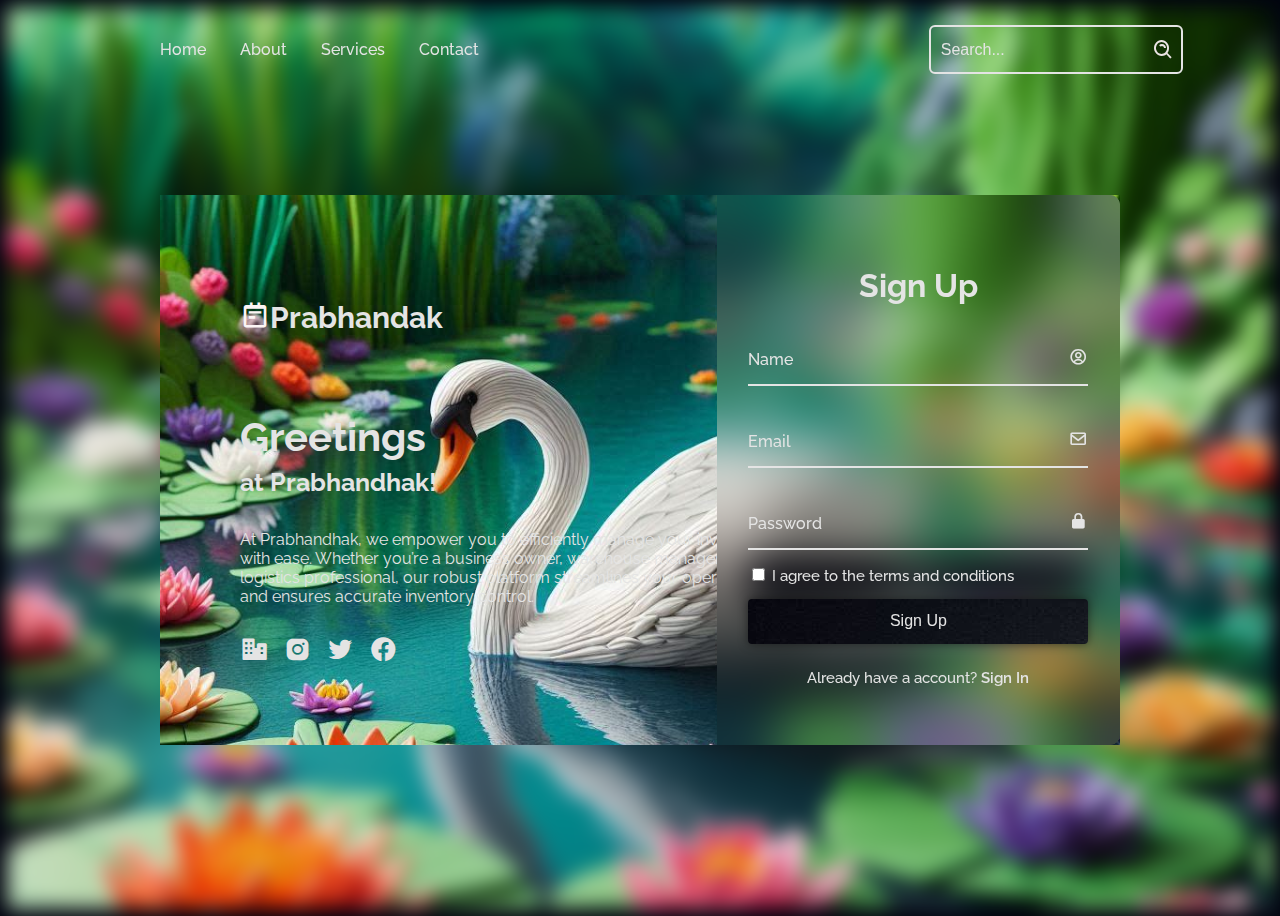
<file: ims.html>
<!DOCTYPE html>
<html lang="en">

<head>
    <meta charset="UTF-8">
    <meta name="viewport" content="width=device-width, initial-scale=1.0">
    <title>Prabhandak</title>
    <link rel="stylesheet" href="ims.css" />

    <link href='https://unpkg.com/boxicons@2.1.4/css/boxicons.min.css' rel='stylesheet'>
    <!-- <link rel="stylesheet" href="https://fonts.googleapis.com/css2?family=Crimson+Pro"> -->
    <link rel="preconnect" href="https://fonts.googleapis.com">
    <link rel="preconnect" href="https://fonts.gstatic.com" crossorigin>
    <link href="https://fonts.googleapis.com/css2?family=Raleway:ital,wght@0,100..900;1,100..900&display=swap"
        rel="stylesheet">

</head>

<body>
    <div class="background"></div>
    <header class="header">

        <nav class="navbar">
            <a href="#">Home</a>
            <a href="#">About</a>
            <a href="#">Services</a>
            <a href="#">Contact</a>
        </nav>

        <form actions="#" class="search-bar">
            <input type="text" placeholder="Search...">
            <button type="submit">
                <!-- <i class='bx bx-search-alt'></i> -->
                <i class='bx bx-search-alt' style='color:#ece5e5'></i>
            </button>
        </form>

    </header>

   

    <div class="container">
        <div class="content">
            <h2 class="logo"><i class='bx bx-notepad' style='color:#fcf5f5'></i>Prabhandak</h2>

            <div class="text-ims">
                <h2>Greetings<br><span>at Prabhandhak!</span></h2>
                <p>
                    At Prabhandhak, we empower you to efficiently manage your inventory<br> with ease. Whether you’re a
                    business owner, warehouse manager, or <br>logistics professional, our robust platform streamlines
                    your operations<br> and ensures accurate inventory control.
                </p>
            </div>

            <div class="social-icons">
                <a href="#"><i class='bx bxs-business'></i></a>
                <a href="#"><i class='bx bxl-instagram-alt'></i></a>
                <a href="#"><i class='bx bxl-twitter'></i></a>
                <a href="#"><i class='bx bxl-facebook-circle'></i></a>
            </div>

        </div>

        <div class="large-box">
            <div class="form-box login">
                <form action="#">
                    <h2>Sign In</h2>
                    <div class="input-box">
                        <span class="icon"><i class='bx bx-envelope'></i></span>
                        <input type="email" required>
                        <label>Email</label>
                    </div>

                    <div class="input-box">
                        <span class="icon"><i class='bx bxs-lock-alt'></i></span>
                        <input type="password" required>
                        <label>Password</label>
                    </div>

                    <div class="remember-forgot">
                        <label>
                            <input type="checkbox">
                            Remember me
                        </label>
                        <a href="#">Forgot password?</a>
                    </div>

                    <button types="submit" class="btn">Sign In</button>

                    <div class="login-register">
                        <p>Don't have a account?
                            <a href="#" class="register-link">
                                Sign up
                            </a>
                        </p>
                    </div>

                </form>
            </div>
            <div class="form-box register">
                <form action="#">
                    <h2>Sign Up</h2>
                    <div class="input-box">
                        <span class="icon"><i class='bx bx-user-circle'></i></span>
                        <input type="email" required>
                        <label>Name</label>
                    </div>
                    <div class="input-box">
                        <span class="icon"><i class='bx bx-envelope'></i></span>
                        <input type="email" required>
                        <label>Email</label>
                    </div>
                    
                    <div class="input-box">
                        <span class="icon"><i class='bx bxs-lock-alt'></i></span>
                        <input type="password" required>
                        <label>Password</label>
                    </div>

                    <div class="remember-forgot">
                        <label>
                            <input type="checkbox">
                            I agree to the terms and conditions
                        </label>
                    </div>

                    <button types="submit" class="btn">Sign Up</button>

                    <div class="login-register">
                        <p>Already have a account?
                            <a href="#" class="register-link">
                                Sign In
                            </a>
                        </p>
                    </div>

                </form>
            </div>
        </div>
    </div>

</body>

</html>
</file>
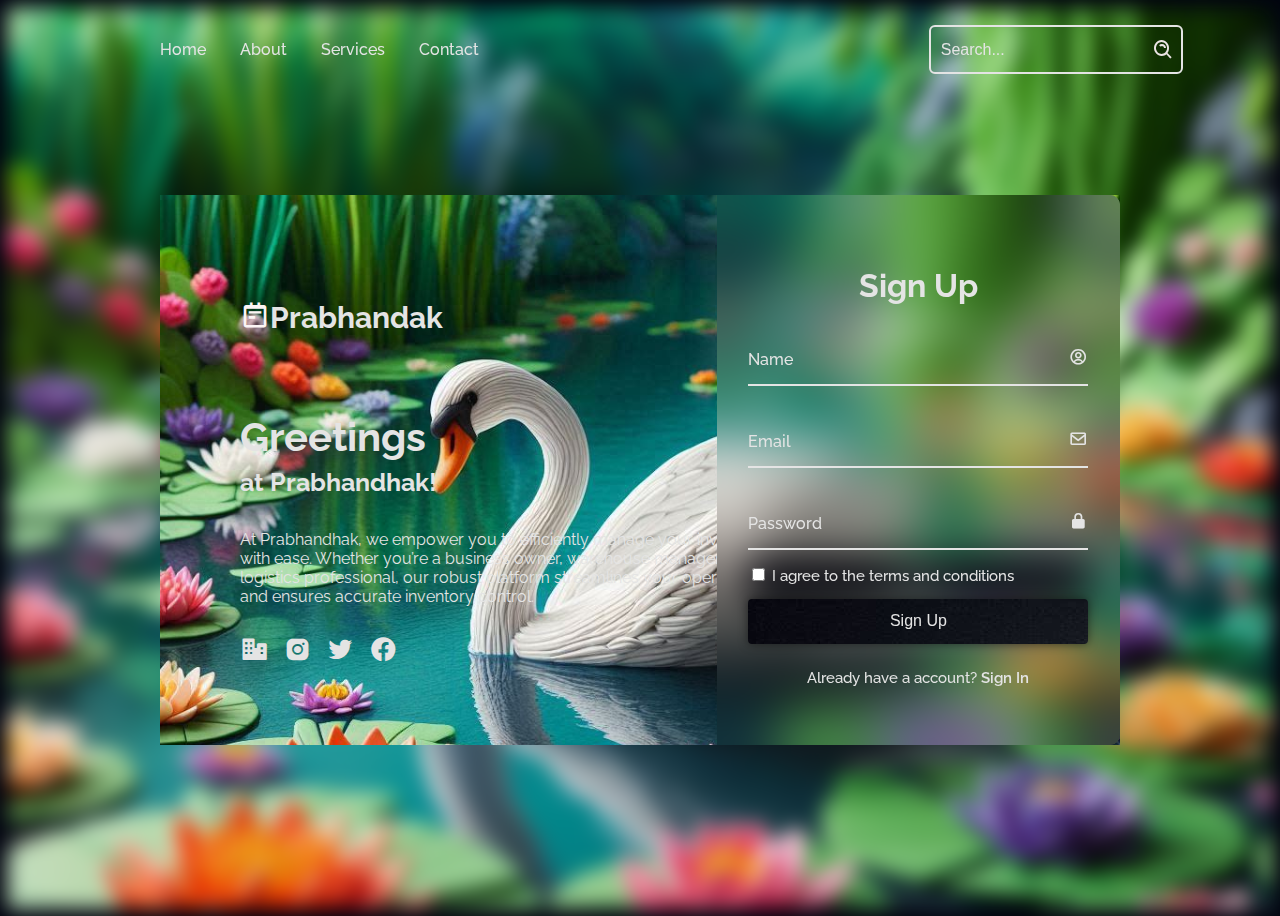
<file: login.html>
<!DOCTYPE html>
<html lang="en">

<head>
    <meta charset="UTF-8">
    <meta name="viewport" content="width=device-width, initial-scale=1.0">
    <title>Prabhandak</title>
    <link rel="stylesheet" href="login.css" />

    <link href='https://unpkg.com/boxicons@2.1.4/css/boxicons.min.css' rel='stylesheet'>
    <!-- <link rel="stylesheet" href="https://fonts.googleapis.com/css2?family=Crimson+Pro"> -->
    <link rel="preconnect" href="https://fonts.googleapis.com">
    <link rel="preconnect" href="https://fonts.gstatic.com" crossorigin>
    <link href="https://fonts.googleapis.com/css2?family=Raleway:ital,wght@0,100..900;1,100..900&display=swap"
        rel="stylesheet">
    <script src="login.js"></script>

</head>

<body>
    <div class="background"></div>
    <header class="header">

        <nav class="navbar">
            <a href="#">Home</a>
            <a href="#">About</a>
            <a href="#">Services</a>
            <a href="#">Contact</a>
        </nav>

        <form actions="#" class="search-bar">
            <input type="text" placeholder="Search...">
            <button type="submit">
                <!-- <i class='bx bx-search-alt'></i> -->
                <i class='bx bx-search-alt' style='color:#ece5e5'></i>
            </button>
        </form>

    </header>



    <div class="container">
        <div class="content">
            <h2 class="logo"><i class='bx bx-notepad' style='color:#fcf5f5'></i>Prabhandak</h2>

            <div class="text-ims">
                <h2>Greetings<br><span>at Prabhandhak!</span></h2>
                <p>
                    At Prabhandhak, we empower you to efficiently manage your inventory<br> with ease. Whether you’re a
                    business owner, warehouse manager, or <br>logistics professional, our robust platform streamlines
                    your operations<br> and ensures accurate inventory control.
                </p>
            </div>

            <div class="social-icons">
                <a href="#"><i class='bx bxs-business'></i></a>
                <a href="#"><i class='bx bxl-instagram-alt'></i></a>
                <a href="#"><i class='bx bxl-twitter'></i></a>
                <a href="#"><i class='bx bxl-facebook-circle'></i></a>
            </div>

        </div>

        <div class="large-box">
            <div class="form-box login">
                <form action="#">
                    <h2>Sign In</h2>
                    <div class="input-box">
                        <span class="icon"><i class='bx bx-envelope'></i></span>
                        <input type="email" required>
                        <label>Email</label>
                    </div>

                    <div class="input-box">
                        <span class="icon"><i class='bx bxs-lock-alt'></i></span>
                        <input type="password" required>
                        <label>Password</label>
                    </div>

                    <div class="remember-forgot">
                        <label>
                            <input type="checkbox">
                            Remember me
                        </label>
                        <a href="#">Forgot password?</a>
                    </div>

                    <button types="submit" class="btn">Sign In</button>

                    <div class="login-register">
                        <p>Don't have a account?
                            <a href="#" class="register-link">
                                Sign up
                            </a>
                        </p>
                    </div>

                </form>
            </div>
            <div class="form-box register">
                <form action="#">
                    <h2>Sign Up</h2>
                    <div class="input-box">
                        <span class="icon"><i class='bx bx-user-circle'></i></span>
                        <input type="email" required>
                        <label>Name</label>
                    </div>
                    <div class="input-box">
                        <span class="icon"><i class='bx bx-envelope'></i></span>
                        <input type="email" required>
                        <label>Email</label>
                    </div>

                    <div class="input-box">
                        <span class="icon"><i class='bx bxs-lock-alt'></i></span>
                        <input type="password" required>
                        <label>Password</label>
                    </div>

                    <div class="remember-forgot">
                        <label>
                            <input type="checkbox">
                            I agree to the terms and conditions
                        </label>
                    </div>

                    <button types="submit" class="btn">Sign Up</button>

                    <div class="login-register">
                        <p>Already have a account?
                            <a href="#" class="register-link">
                                Sign In
                            </a>
                        </p>
                    </div>

                </form>
            </div>
        </div>
    </div>

</body>

</html>
</file>
<file: ims.css>
@import url('https://fonts.googleapis.com/css2?family=Raleway:ital,wght@0,100..900;1,100..900&display=swap');

// <uniquifier>: Use a unique and descriptive class name
// <weight>: Use a value from 100 to 900

/* .raleway- <uniquifier> {
    font-family: "Raleway", sans-serif;
    font-optical-sizing: auto;
    font-weight: <weight>;
    font-style: normal;
  } */



*{
    margin:0;
    padding:0;
    box-sizing:border-box;
   
}

body{
    background:#020410;
    font-family:'Raleway', sans-serif;
}

.header{
    position:fixed;
    top:0;
    left:0;
    width:94%;
    padding:25px 12.5%;
    background:transparent;
    display:flex;
    justify-content:space-between;
    align-items:center;
    z-index:100%;
}

.navbar a{
    position:relative;
    font-size:16px;
    color:#e4e4e4;
    text-decoration:none;
    font-weight:500;
    margin-right:30px;
}

.navbar a::after {
content:'';
position:absolute;
left:0;
bottom:-6px;
width:100%;
height:2px;
background:#e4e4e4;
border-radius:5px;
transform:translateY(10px);
transition:.5s;
opacity:0;
}

.navbar a:hover::after{
    transform:translateY(0);
    opacity:1;
}

.search-bar{
    width:250px;
    height:45px;
    background:transparent;
    border: 2px solid #e4e4e4;
    border-radius:6px;
    display:flex;
    align-items:center;
    margin-right:15%
}

.search-bar input{
    width:100%;
    background:transparent;
    border:none;
    outline:none;
    font-size:16px;
    color:#e4e4e4;
    padding-left:10px;
}

.search-bar input::placeholder{
    color:#e4e4e4;
}

.search-bar button{
    width:40px;
    height:100%;
    background:transparent;
    display:flex;
    border:none;
    outline:none;
    display:flex;
    justify-content:center;
    align-items:center;
    cursor:pointer;
}

.search-bar button i {
    font-size:23px;
    color:#e4e4e4;
}

.container{
    position:absolute;
    top:50%;
    left:50%;
    transform:translate(-50%, -50%);
    width:75%;
    height:550px;
    background:url('./assets/bg12.png') no-repeat;
    background-size:cover;
    background-position:center;
    background-radius:10px;
    margin-top:20px;
    
}

.container .content{
    position:absolute;
    top:0;
    left:0;
    width:58%;
    height:71%;
    background:transparent;
    padding:80px;
    color:#e4e4e4;
    display:flex;
    justify-content:space-between;
    flex-direction:column;
    
}

.container .large-box{
    position:absolute;
    top:0;
    right:0;
    width:calc(100% - 58%);
    height:100%;
    background:transparent;
}

.content .logo{
    font-size:30px;
}

.content h2{
    font-size:40px;
    line-height:1;
}


.text-ims h2 span{
    font-size:25px;
}

.text-ims p{
    font-size:16px;
    margin: 2px 0;
}

.social-icons a i {
    font-size:29px;
    color:#e4e4e4;
    margin-right:10px;
    transition:.5s ease;
}

.social-icons a:hover i{
    transform:scale(1.2);
}

.large-box .form-box{
    position:absolute;
    display:flex;
    justify-content:center;
    align-items:center;
    width:100%;
    height:100%;
    background:transparent;
    border-top-right-radius:10px;
    border-bottom-right-radius:10px;
    backdrop-filter:blur(20px);
    color:#e4e4e4;
}

.form-box h2{
    font-size:32px;
    text-align:center;
}

.form-box .input-box{
    width:340px;
    height:50px;
    border-bottom:2px solid #e4e4e4;
    margin:30px 0;
    position:relative;
}

.input-box input{
    width:100%;
    height:100%;
    background:transparent;
    border:none;
    outline:none;
    font-size:16px;
    color:#e4e4e4;
    font-weight:500;
    padding-right:28px;
}

.input-box label{
    position:absolute;
    top:50%;
    left:0;
    transform:translateY(-50%);
    font-size:16px;
    font-weight:500;
    pointer-events:none;
    transition:.5s ease;
}

.input-box input:focus~label,
.input-box input:valid~label{
    top:-5px;
}

.input-box .icon{
    position:absolute;
    top:13px;
    right:0;
    font-size:19px;
}

.form-box .remember-forgot{
    font-size:14.5px;
    font-weight:500;
    margin:-15px 0 15px;
    display:flex;
    justify-content:space-between;
}

.remember-forgot label input{
    accent-color:#e4e4e4;
    margin-right:3px;
}

.remember-forgot a {
    color:#e4e4e4;
    text-decoration:none;
}

.remember-forgot a:hover{
    text-decoration:underline;
}

.btn{
    width:100%;
    height:45px;
    background:url('./assets/bg7.png');
    border:none;
    outline:none;
    border-radius:4px;
    cursor:pointer;
    font-size:16px;
    color:#e4e4e4;
    font-weight:500;
    box-shadow:0 0 10px rgba(0,0,0, .5);
}

.form-box .login-register{
    font-size:14.5px;
    font-weight:500;
    text-align:center;
    margin-top:25px;
}

.login-register p a {
    color:#e4e4e4;
    font-weight:600;
    text-decoration:none;
}

.login-register p a:hover{
    text-decoration:underline;
}

.background{
    width:100%;
    height:100vh;
    background:url('./assets/bg12.png') no-repeat;
    background-size:cover;
    background-position:center;
    filter:blur(10px);
}

.large-box .form-box-register{
    transform:translateX(430px);
}

.large-box .form-box .login{
    transform:translate(0);
}
</file>
<file: login.css>
@import url('https://fonts.googleapis.com/css2?family=Raleway:ital,wght@0,100..900;1,100..900&display=swap');

// <uniquifier>: Use a unique and descriptive class name
// <weight>: Use a value from 100 to 900

/* .raleway- <uniquifier> {
    font-family: "Raleway", sans-serif;
    font-optical-sizing: auto;
    font-weight: <weight>;
    font-style: normal;
  } */



*{
    margin:0;
    padding:0;
    box-sizing:border-box;
   
}

body{
    background:#020410;
    font-family:'Raleway', sans-serif;
}

.header{
    position:fixed;
    top:0;
    left:0;
    width:94%;
    padding:25px 12.5%;
    background:transparent;
    display:flex;
    justify-content:space-between;
    align-items:center;
    z-index:100%;
}

.navbar a{
    position:relative;
    font-size:16px;
    color:#e4e4e4;
    text-decoration:none;
    font-weight:500;
    margin-right:30px;
}

.navbar a::after {
content:'';
position:absolute;
left:0;
bottom:-6px;
width:100%;
height:2px;
background:#e4e4e4;
border-radius:5px;
transform:translateY(10px);
transition:.5s;
opacity:0;
}

.navbar a:hover::after{
    transform:translateY(0);
    opacity:1;
}

.search-bar{
    width:250px;
    height:45px;
    background:transparent;
    border: 2px solid #e4e4e4;
    border-radius:6px;
    display:flex;
    align-items:center;
    margin-right:15%
}

.search-bar input{
    width:100%;
    background:transparent;
    border:none;
    outline:none;
    font-size:16px;
    color:#e4e4e4;
    padding-left:10px;
}

.search-bar input::placeholder{
    color:#e4e4e4;
}

.search-bar button{
    width:40px;
    height:100%;
    background:transparent;
    display:flex;
    border:none;
    outline:none;
    display:flex;
    justify-content:center;
    align-items:center;
    cursor:pointer;
}

.search-bar button i {
    font-size:23px;
    color:#e4e4e4;
}

.container{
    position:absolute;
    top:50%;
    left:50%;
    transform:translate(-50%, -50%);
    width:75%;
    height:550px;
    background:url('./assets/bg12.png') no-repeat;
    background-size:cover;
    background-position:center;
    background-radius:10px;
    margin-top:20px;
    
}

.container .content{
    position:absolute;
    top:0;
    left:0;
    width:58%;
    height:71%;
    background:transparent;
    padding:80px;
    color:#e4e4e4;
    display:flex;
    justify-content:space-between;
    flex-direction:column;
    
}

.container .large-box{
    position:absolute;
    top:0;
    right:0;
    width:calc(100% - 58%);
    height:100%;
    background:transparent;
}

.content .logo{
    font-size:30px;
}

.content h2{
    font-size:40px;
    line-height:1;
}


.text-ims h2 span{
    font-size:25px;
}

.text-ims p{
    font-size:16px;
    margin: 2px 0;
}

.social-icons a i {
    font-size:29px;
    color:#e4e4e4;
    margin-right:10px;
    transition:.5s ease;
}

.social-icons a:hover i{
    transform:scale(1.2);
}

.large-box .form-box{
    position:absolute;
    display:flex;
    justify-content:center;
    align-items:center;
    width:100%;
    height:100%;
    background:transparent;
    border-top-right-radius:10px;
    border-bottom-right-radius:10px;
    backdrop-filter:blur(20px);
    color:#e4e4e4;
}

.form-box h2{
    font-size:32px;
    text-align:center;
}

.form-box .input-box{
    width:340px;
    height:50px;
    border-bottom:2px solid #e4e4e4;
    margin:30px 0;
    position:relative;
}

.input-box input{
    width:100%;
    height:100%;
    background:transparent;
    border:none;
    outline:none;
    font-size:16px;
    color:#e4e4e4;
    font-weight:500;
    padding-right:28px;
}

.input-box label{
    position:absolute;
    top:50%;
    left:0;
    transform:translateY(-50%);
    font-size:16px;
    font-weight:500;
    pointer-events:none;
    transition:.5s ease;
}

.input-box input:focus~label,
.input-box input:valid~label{
    top:-5px;
}

.input-box .icon{
    position:absolute;
    top:13px;
    right:0;
    font-size:19px;
}

.form-box .remember-forgot{
    font-size:14.5px;
    font-weight:500;
    margin:-15px 0 15px;
    display:flex;
    justify-content:space-between;
}

.remember-forgot label input{
    accent-color:#e4e4e4;
    margin-right:3px;
}

.remember-forgot a {
    color:#e4e4e4;
    text-decoration:none;
}

.remember-forgot a:hover{
    text-decoration:underline;
}

.btn{
    width:100%;
    height:45px;
    background:url('./assets/bg7.png');
    border:none;
    outline:none;
    border-radius:4px;
    cursor:pointer;
    font-size:16px;
    color:#e4e4e4;
    font-weight:500;
    box-shadow:0 0 10px rgba(0,0,0, .5);
}

.form-box .login-register{
    font-size:14.5px;
    font-weight:500;
    text-align:center;
    margin-top:25px;
}

.login-register p a {
    color:#e4e4e4;
    font-weight:600;
    text-decoration:none;
}

.login-register p a:hover{
    text-decoration:underline;
}

.background{
    width:100%;
    height:100vh;
    background:url('./assets/bg12.png') no-repeat;
    background-size:cover;
    background-position:center;
    filter:blur(10px);
}

.large-box .form-box-register{
    transform:translateX(430px);
}

.large-box .form-box .login{
    transform:translate(0);
}
</file>
